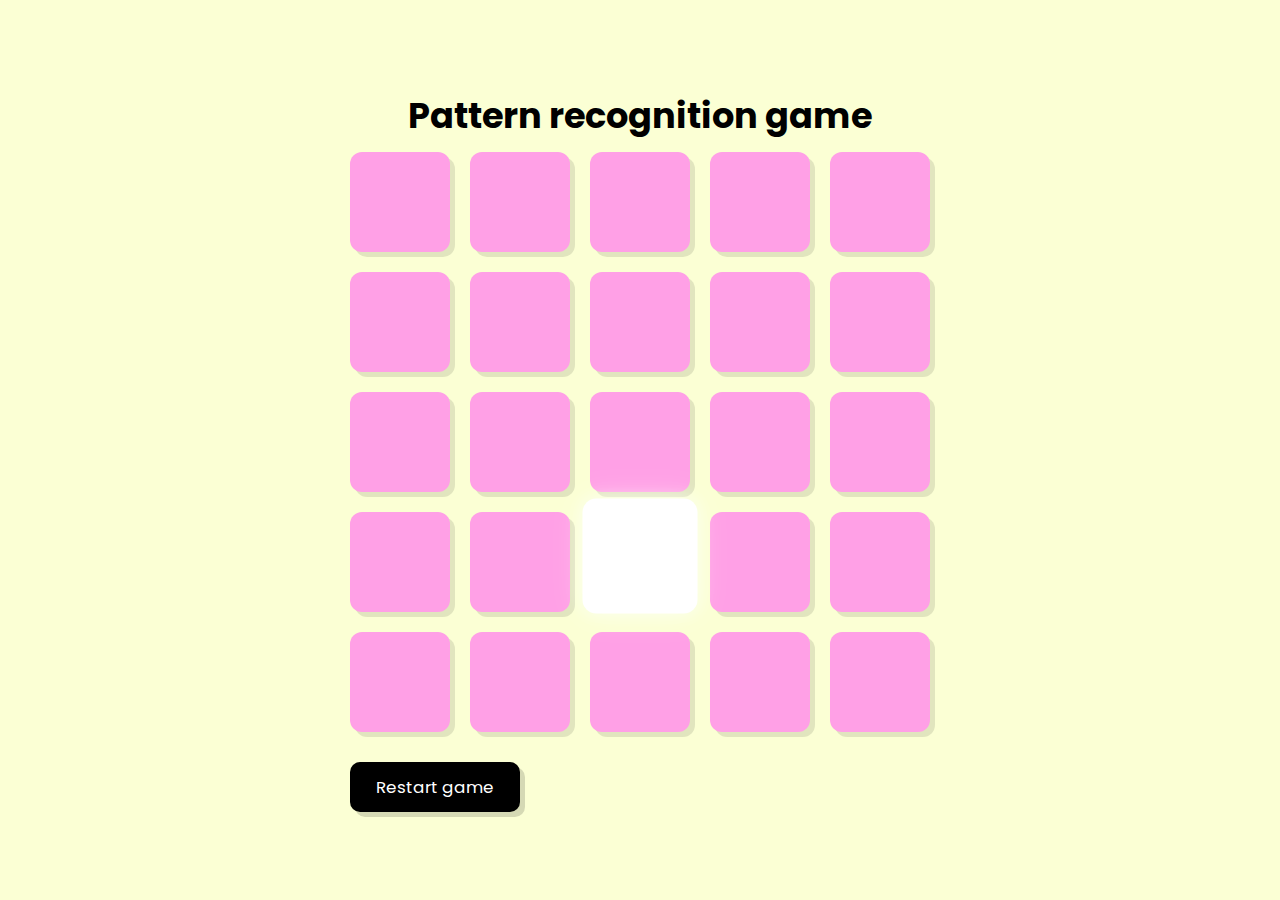
<file: index.html>
<!DOCTYPE html>
<html lang="en">
  <head>
    <meta charset="UTF-8" />
    <meta name="viewport" content="width=device-width, initial-scale=1.0" />
    <title>Pattern recognition game</title>
    <link rel="stylesheet" href="style.css" />
  </head>
  <body>
    <h1>Pattern recognition game</h1>
    <div class="game-screen">
      <div class="grid" id="grid"></div>
      <button id="restartBtn">Restart game</button>
    </div>
    <div class="toast" id="toast">You completed the first sequence!</div>
    <script src="script.js" defer></script>
    </div>
  </body>
</html>
</file>
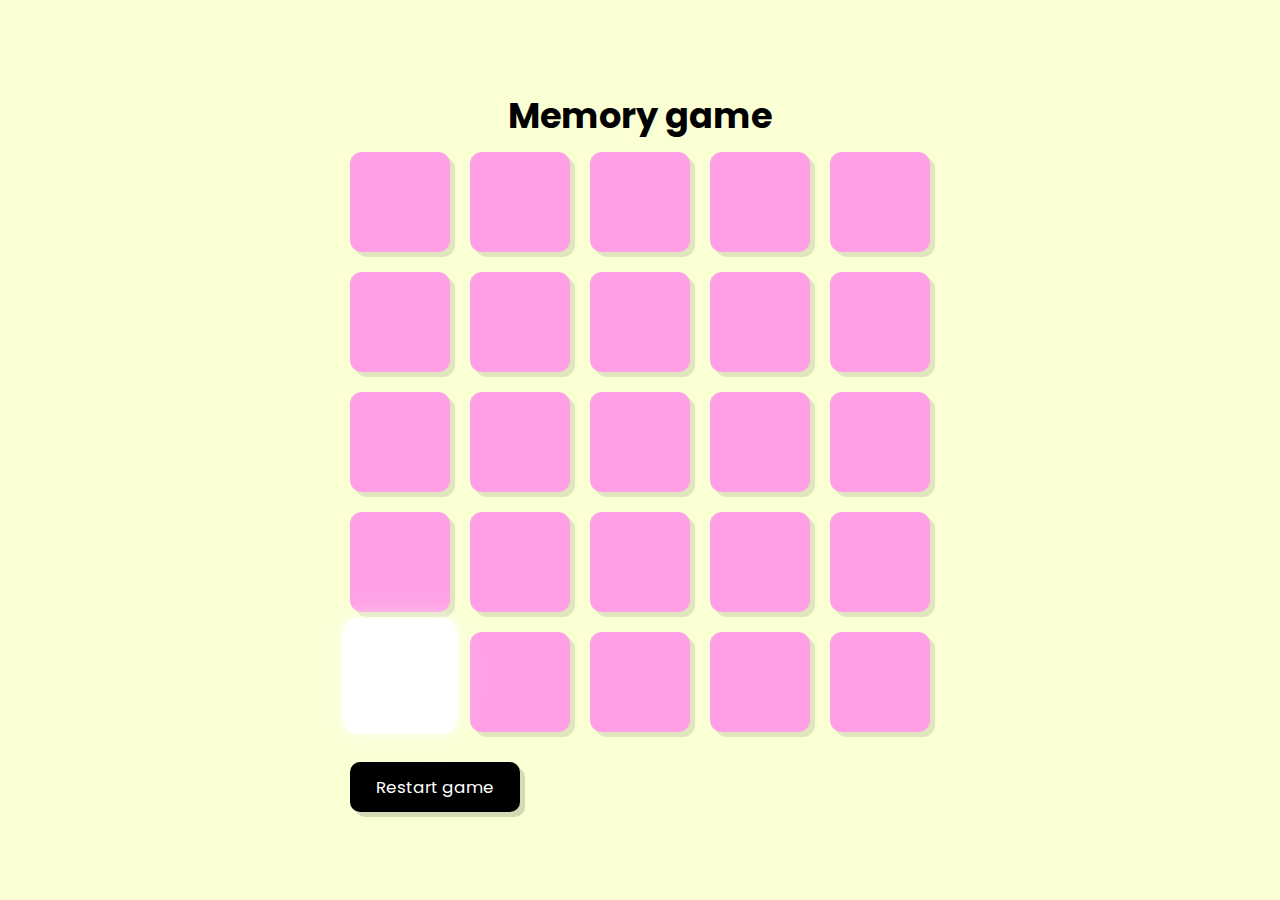
<file: idad2prototype.html>
<!DOCTYPE html>
<html lang="en">
  <head>
    <meta charset="UTF-8" />
    <meta name="viewport" content="width=device-width, initial-scale=1.0" />
    <title>Pattern recognition game</title>
    <link rel="stylesheet" href="style.css" />
  </head>
  <body>
    <h1>Memory game</h1>
    <div class="game-screen">
      <div class="grid" id="grid"></div>
      <button id="restartBtn">Restart game</button>
    </div>
    <div class="toast" id="toast">You completed the first sequence!</div>
    <script src="script.js" defer></script>
    </div>
  </body>
</html>
</file>
<file: style.css>
@import url("https://fonts.googleapis.com/css2?family=Andada+Pro:ital,wght@0,400..840;1,400..840&family=Google+Sans+Code:ital,wght@0,300..800;1,300..800&family=Lobster+Two:ital,wght@0,400;0,700;1,400;1,700&family=Montserrat:ital,wght@0,100..900;1,100..900&family=Nunito:ital,wght@0,200..1000;1,200..1000&family=Poppins:ital,wght@0,100;0,200;0,300;0,400;0,500;0,600;0,700;0,800;0,900;1,100;1,200;1,300;1,400;1,500;1,600;1,700;1,800;1,900&display=swap");

* {
  margin: 0;
  padding: 0;
  box-sizing: border-box;
  font-family: "Poppins", sans-serif;
}

body {
  display: flex;
  flex-direction: column;
  align-items: center;
  justify-content: center;
  min-height: 100vh;
  padding: 30px 20px;
  background: #fbffd4;
}

h1 {
  font-size: 2.2em;
  margin-bottom: 30;
  text-align: center;
}
#restartBtn {
  padding: 12px 26px;
  font-size: 1.05em;
  background-color: black;
  color: white;
  border: none;
  border-radius: 10px;
  cursor: pointer;
  margin-top: 30px;
  box-shadow: 5px 5px rgba(0, 0, 0, 0.15);
  transition: background 0.3 ease, transform 0.2s;
}
#restartBtn:hover {
  transform: scale(1.03);
}

.grid {
  display: grid;
  grid-template-columns: repeat(5, 100px);
  gap: 20px;
  margin-top: 10px;
}

.btn {
  width: 100px;
  height: 100px;
  border-radius: 12px;
  cursor: pointer;
  transition: transform 0.2s ease, box-shadow 0.2s ease;
  box-shadow: 5px 5px rgba(0, 0, 0, 0.1);
}

.btn.wrong {
  transition: background-color 0.3s ease;
}

.active,
.button:hover {
  background-color: #ffffff;
}

.flash {
  background-color: #ffffff;
  transform: translateY(-6px) scale(1.15);
  box-shadow: 0 0 15px rgba(255, 255, 255, 0.4),
    0 0 30px rgba(255, 255, 255, 0.3), 0 0 15px rgba(255, 255, 255, 0.2) !important;
  transition: all 0.3 ease;
}

.toast {
  position: fixed;
  top: 20px;
  left: 50;
  transform: translateX(-50) translateY(-50px);
  background: white;
  color: black;
  padding: 12px 24px;
  border-radius: 8px;
  border: 1px solid white;
  box-shadow: 0 0 10px black;
  font-size: 1em;
  opacity: 0;
  pointer-events: none;
  transition: all 0.4 ease;
  z-index: 999;
}
button {
  padding: 15px;
  border-radius: 15px;
}
.toast.show {
  opacity: 1;
  transform: translateX(-50) translateY(0);
}
</file>
